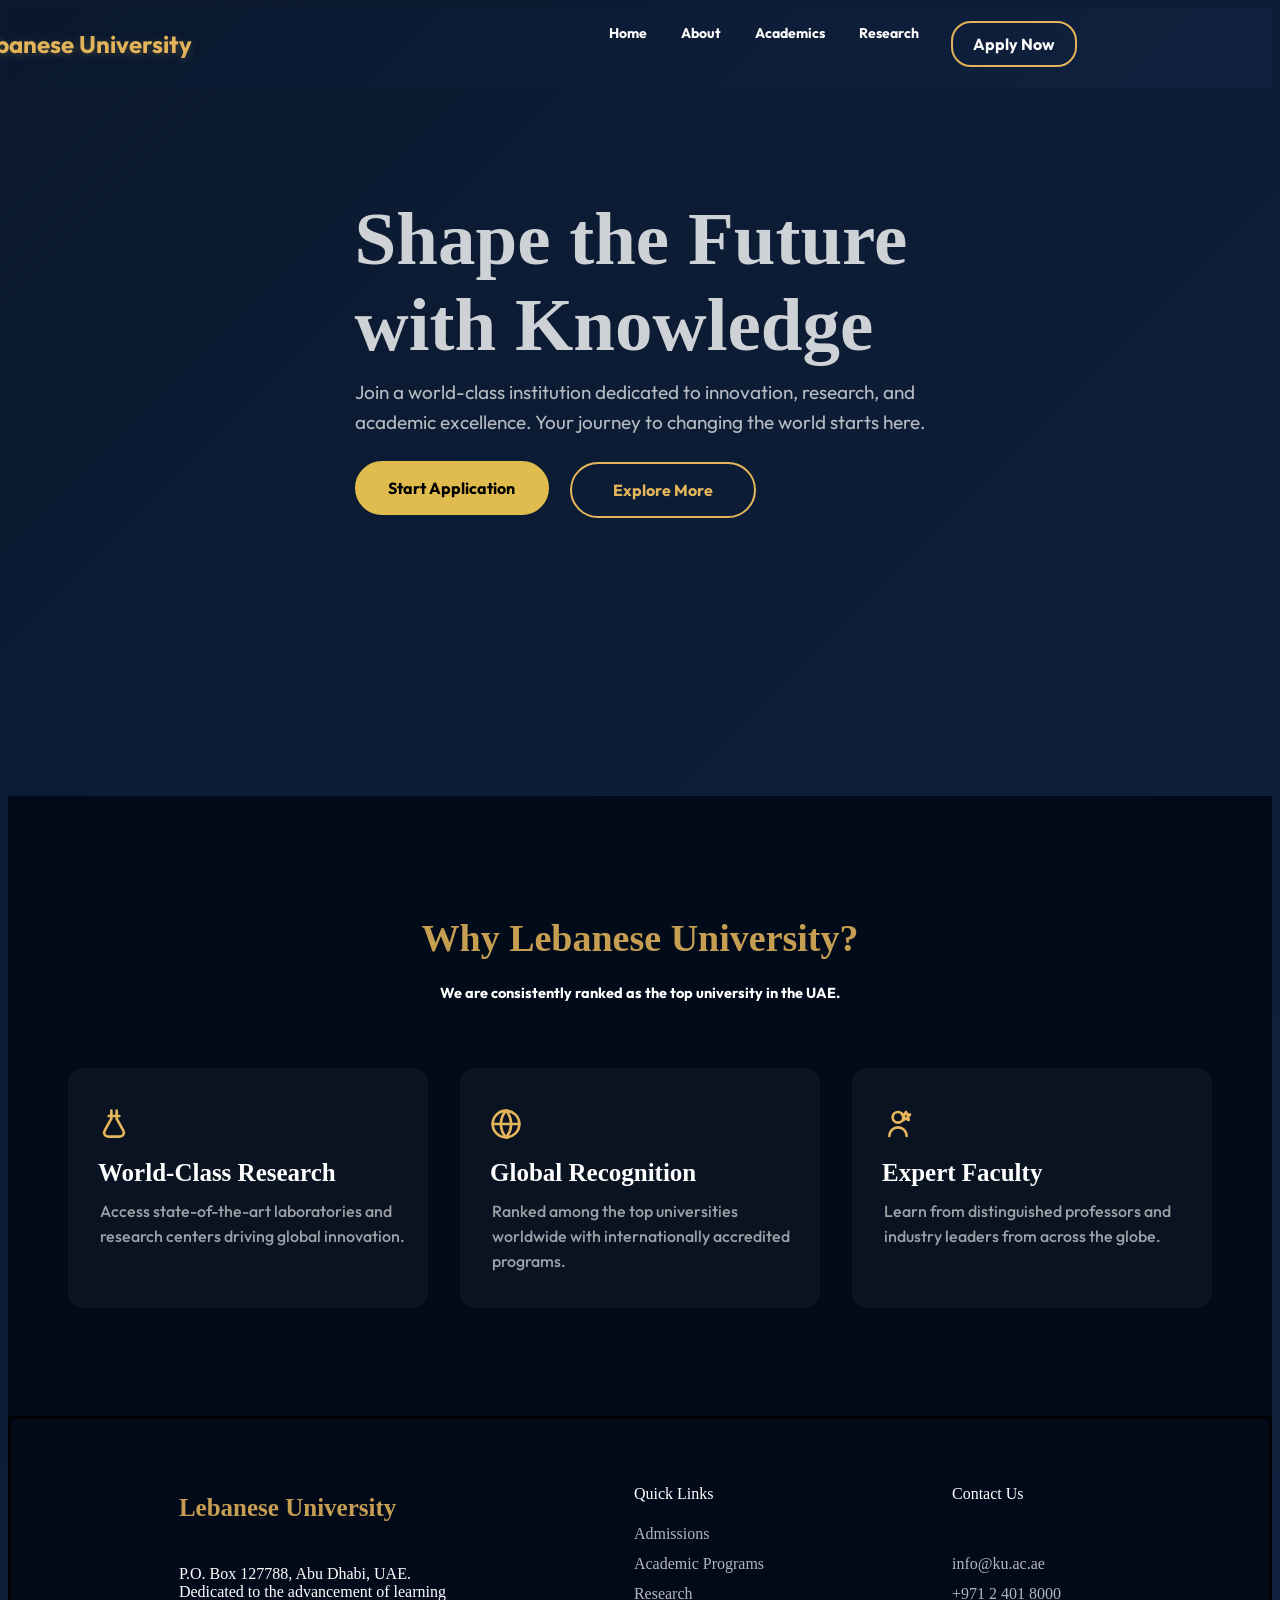
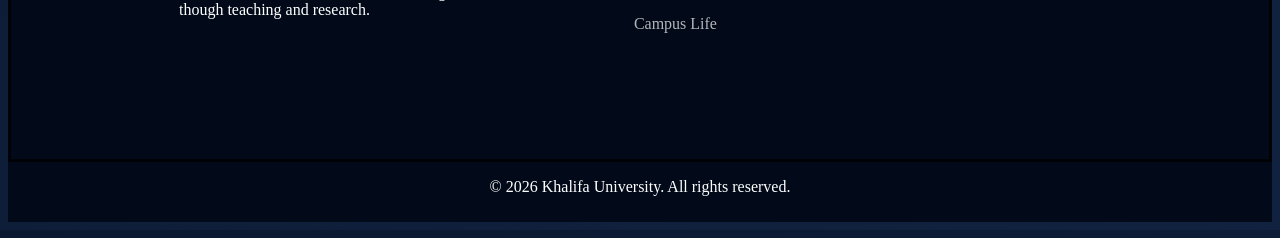
<file: index.html>
<!DOCTYPE html>
<html lang="en">

<head>
    <link href="https://fonts.googleapis.com/css2?family=Outfit:wght@400;500;600;700&display=swap" rel="stylesheet">
    <meta charset="UTF-8">
    <meta name="viewport" content="width=device-width, initial-scale=1.0">
    <link rel="stylesheet" href="style.css">
    <title>Lebanese University | Home</title>
</head>

<body>
    <!-- Header -->
    <header>
        <img src="logo.png" alt="Lebanese University Logo" width="60" height="50">
        <h2 class="university-name">Lebanese University</h2>
        <a href="#" class="nav-link">Home</a>
        <a href="#University" class="nav-link">About</a>
        <a href="#" class="nav-link">Academics</a>
        <a href="#" class="nav-link">Research</a>
        <a href="apply.html" class="apply">Apply Now</a>
    </header>
    <!-- Hero Section -->
    <div class="hero">
        <p class="hero-title">
            Shape the Future
            with Knowledge
        </p>
        <p class="hero-description">
            Join a world-class institution dedicated to innovation, research, and
            academic excellence. Your journey to changing the world starts here.
        </p>
        <a href="apply.html" class="apply-button">Start Application</a>
        <a href="#" class="explore-button">Explore More</a>
    </div>
    <!-- About Section -->
    <section id="University">
        <p class="section-title">Why Lebanese University?</p>
        <p class="section-subtitle">We are consistently ranked as the top university in the UAE.</p>
        <div class="cards-container">
            <div class="feature-card">
                <svg width="32" height="32" viewBox="0 0 24 24" fill="none" stroke="#E6B65C" stroke-width="2"
                    stroke-linecap="round" stroke-linejoin="round">
                    <path d="M10 2v6l-5 9a3 3 0 0 0 2.6 4.5h8.8A3 3 0 0 0 19 17l-5-9V2" />
                    <path d="M8 6h8" />
                </svg>
                <P class="card-title">World-Class Research</P>
                <p class="card-description">
                    Access state-of-the-art laboratories and
                    research centers driving global innovation.
                </p>
            </div>
            <div class="feature-card">
                <svg width="32" height="32" viewBox="0 0 24 24" fill="none" stroke="#E6B65C" stroke-width="2"
                    stroke-linecap="round" stroke-linejoin="round">
                    <circle cx="12" cy="12" r="10" />
                    <line x1="2" y1="12" x2="22" y2="12" />
                    <path d="M12 2a15 15 0 0 1 0 20" />
                    <path d="M12 2a15 15 0 0 0 0 20" />
                </svg>
                <p class="card-title">Global Recognition</p>
                <p class="card-description">
                    Ranked among the top universities
                    worldwide with internationally accredited
                    programs.
                </p>
            </div>
            <div class="feature-card">
                <svg width="32" height="32" viewBox="0 0 24 24" fill="none" stroke="#E6B65C" stroke-width="2"
                    stroke-linecap="round" stroke-linejoin="round">
                    <circle cx="12" cy="7" r="4" />
                    <path d="M5.5 21a6.5 6.5 0 0 1 13 0" />
                    <polygon points="18 3 19 5 21 5 19.5 6.5 20 9 18 7.8 16 9 16.5 6.5 15 5 17 5" />
                </svg>
                <p class="card-title">Expert Faculty</p>
                <p class="card-description">
                    Learn from distinguished professors and
                    industry leaders from across the globe.
                </p>
            </div>
        </div>
    </section>
    <!-- Footer -->
    <footer>
        <div class="footer-column">
            <p class="footer-title">Lebanese University</p>
            <p class="footer-description">
                P.O. Box 127788, Abu Dhabi, UAE.
                Dedicated to the advancement of learning
                though teaching and research.
            </p>
        </div>
        <div class="footer-column">
            <p class="footer-heading">Quick Links</p>
            <p class="footer22">
                <a class="footer-link">Admissions</a>
                <br>
                <a class="footer-link">Academic Programs</a>
                <br>
                <a class="footer-link">Research</a>
                <br>
                <a class="footer-link">Campus Life</a>
            </p>
        </div>
        <div class="footer-column">
            <p class="contact-title">Contact Us</p>
            <p class="contact-info">
                info@ku.ac.ae
                +971 2 401 8000
            </p>
        </div>
    </footer>
    <span class="copyright">
        <p>© 2026 Khalifa University. All rights reserved.</p>
    </span>
</body>

</html>
</file>
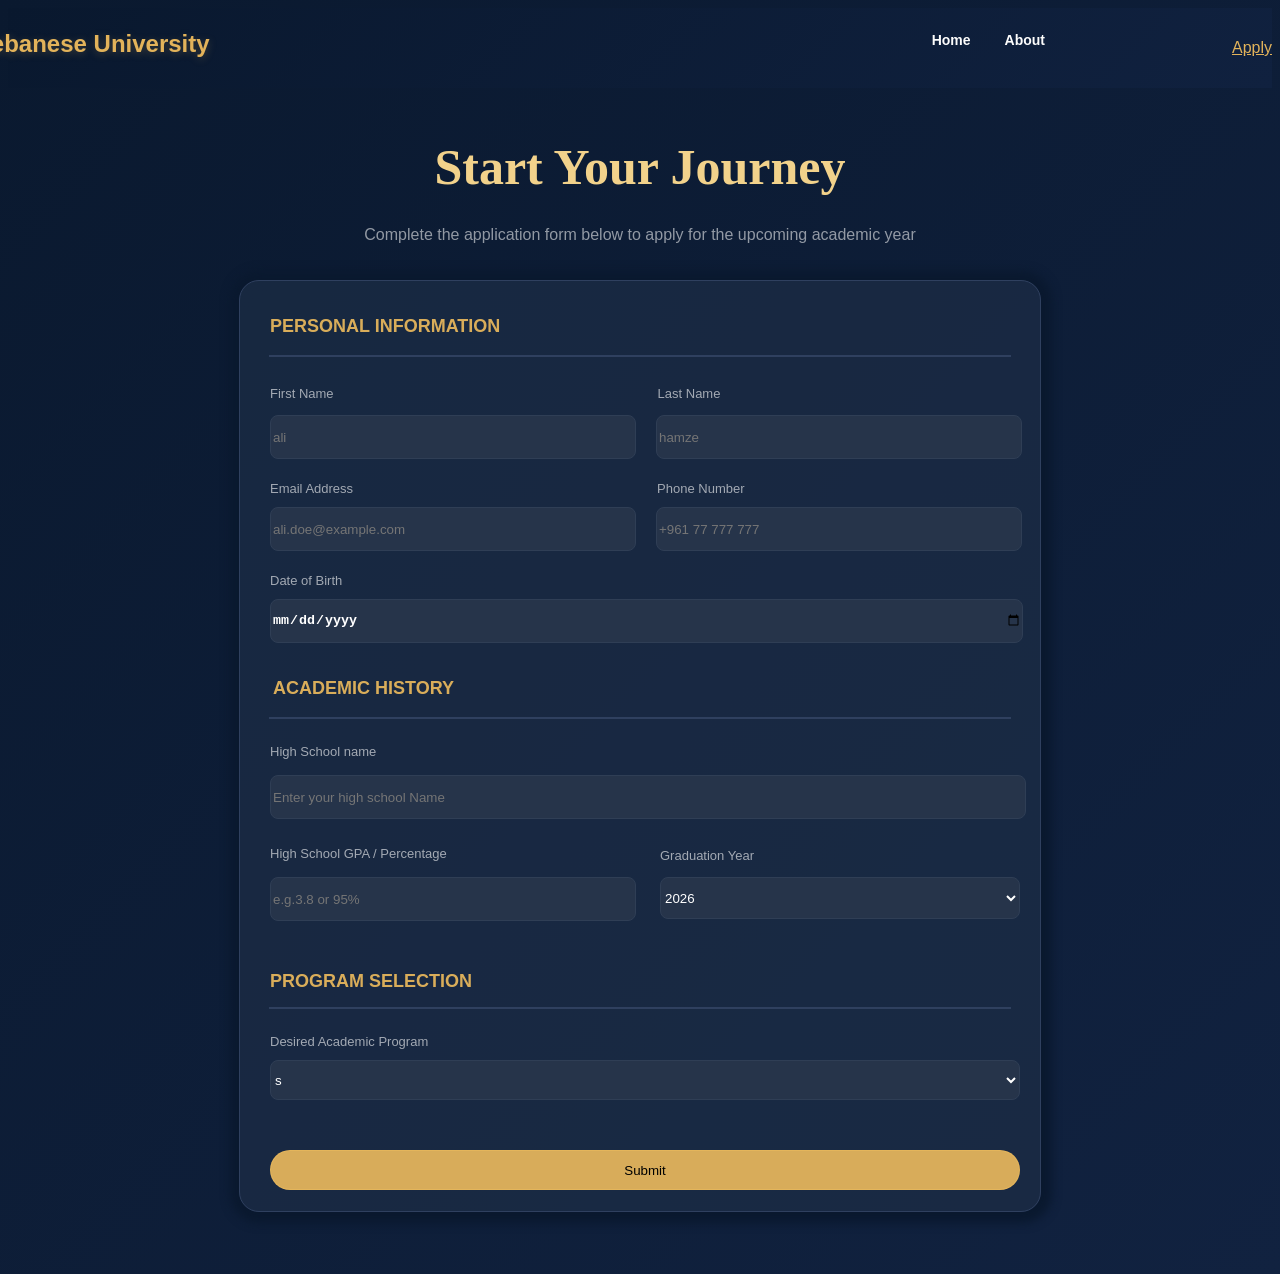
<file: apply.html>
<!DOCTYPE html>
<html lang="en">

<head>
    <meta charset="UTF-8">
    <meta name="viewport" content="width=device-width, initial-scale=1.0">
    <title>Lebanese University</title>
    <link rel="stylesheet" href="apply.css">
</head>

<body>
   
    <header>
        <img src="logo.png" alt="logo" width="60" height="50">
        <h2 class="university-name">Lebanese University</h2>
        <a href="HTML2.html" class="nav-link">Home</a>
        <a href="#University" class="nav-link">About</a>
        <a href="" class="apply-link">Apply</a>
    </header>
    <div>
        <p class="hero-title">Start Your Journey</p>
        <p class="hero-description">Complete the application form below to apply for the upcoming academic year</p>
    </div>
    
    <form action="#" method="post">
        
        <section class="form-section">
            <p class="Information">Personal Information</p>
            <hr>
            <label class="first-name-label" for="name">First Name</label>
            <label class="last-name-label" for="name2">Last Name</label>
            <br>
            <input class="first-name-input" type="text" id="name" placeholder="ali" required>
            <input class="last-name-input" type="text" id="name2" placeholder="hamze" required>
            <br>
            <label class="email-label" for="email">Email Address</label>
            <label class="phone-label" for="r">Phone Number</label>
            <br>
            <input class="email-input" type="email" id="email" placeholder="ali.doe@example.com" required>
            <input class="phone-input" type="tel" id="r" placeholder="+961 77 777 777" required>
            <br>
            <label class="date-label" for="date">Date of Birth</label>
            <br>
            <input class="date-input" type="date" id="date" required>
            <br>
            <p class="academic-title">Academic History</p>
            <hr class="hr">
            <br>
            <label class="school-label" for="Schoolname">High School name</label>
            <br>
            <input class="school-input" type="text" id="Schoolname" placeholder="Enter your high school Name">
            <br>
            <label class="gpa-label" for="gpa">High School GPA / Percentage</label>
            <br>
            <input class="gpa-input" type="text" id="gpa" placeholder="e.g.3.8 or 95%">
            <br>
            <label class="year-label" for="year">Graduation Year</label>
            <br>
            <select class="year-select" id="year">
                <optgroup name="year" label="select year">
                    <option value="2026">2026</option>
                    <option value="2027">2027</option>
                </optgroup>
            </select>
            <br>
            <label class="program-title" for="selection">Program Selection</label>
            <br>
            <hr class="hr1">
            <br>
            <label class="program-label" for="selection">Desired Academic Program</label>
            <br>
            <select class="program-select" name="selection" id="selection">
                <optgroup label="select a program">
                    <option value="">s</option>
                    <option value="">s</option>
                </optgroup>
            </select>
            <br>
            <input type="submit" class="submit-button">
        </section>
        <p class="ff"></p>
    </form>
</body>

</html>
</file>
<file: style.css>
body {
    background-image: linear-gradient(135deg, #0A192F 0%, #112240 100%);

}

header a {
    color: white;
    text-decoration: none;
    margin: 5px;

}

header {
    height: 80px;
    display: flex;
    flex-direction: row;
    flex-wrap: wrap;
    justify-content: flex-end;
    align-items: center;
    position: sticky;
    top: 0;
    background-image: linear-gradient(135deg, #0A192F 0%, #112240 100%);
    z-index: 100;
    opacity: 0.989;
}

.university-name {
    color: #E6B65C;
    text-shadow: 0 2px 8px rgba(230, 182, 92, 0.25);
    font-weight: 700;
    font-family: 'Outfit', sans-serif;
}

header img,
header .university-name {
    position: relative;
    left: -600px;
    top: -4px;
}

header .apply {
    font-family: 'Outfit', sans-serif;
    border: solid 2px #E6B65C;
    border-radius: 20px;
    text-align: center;
    padding: 11px;
    width: 100px;
    position: relative;
    right: 190px;
    top: -4px;
    font-weight: bold;
    transition: 0.2s linear;
}

header .nav-link {
    position: relative;
    margin-right: 17px;
    margin-left: 17px;
    margin-bottom: 10px;
    top: -13px;
    right: 200px;
    font-weight: bold;
    font-size: 14px;
    font-family: 'Outfit', sans-serif;

}

.apply:hover {
    border: solid 2px white;
    box-shadow: 1px 1px 10px 20px rgba(128, 128, 128, 0.185) inset;
}



.nav-link::after {
    content: "";
    position: absolute;
    width: 0;
    height: 2px;
    bottom: -5px;
    left: 0;
    background-color: #E6B65C;
    transition: width 0.3s ease-in-out;
}

.nav-link:hover::after {
    width: 100%;
}

.hero .hero-title {
    color: white;
    font-weight: 550;
    font-size: 75px;
    position: relative;
    top: -65px;
    opacity: 0.8;
}

.hero .hero-description {
    color: white;
    font-family: 'Outfit', sans-serif;
    opacity: 0.7;
    position: relative;
    top: -180px;
    line-height: 30px;
    font-size: 19px;
}

.hero .explore-button {
    font-family: 'Outfit', sans-serif;
    border: solid 2px #E6B65C;
    border-radius: 28px;
    text-align: center;
    padding: 16px;
    width: 150px;
    font-weight: bold;
    transition: 0.2s linear;
    text-decoration: none;
    color: #E6B65C;
    position: relative;
    right: -215px;
    top: -228px;
}

.explore-button:hover{
    border: solid 2px white;
    box-shadow: 1px 1px 10px 25px rgba(128, 128, 128, 0.185) inset;
    color: white;
}

.hero .apply-button {
    border: solid 2px rgb(224, 188, 78);
    border-radius: 28px;
    background-color: rgb(224, 188, 78);
    width: 160px;
    text-decoration: none;
    text-align: center;
    padding: 15px;
    position: relative;
    top: -175px;
    color: black;
    font-family: 'Outfit', sans-serif;
    font-weight: bold;
    transition: 0.2s linear;
}

.apply-button:hover {
    position: relative;
    top: -178px;
    box-shadow: 1px 2px 10px 2px rgb(224, 188, 78);
}

.hero {
    color: white;
    height: 670px;
    white-space: pre-line;
    display: flex;
    flex-direction: column;
    flex-wrap: wrap;
    justify-content: center;
    align-content: center;
    animation-name: hero-animation;
    animation-duration: 2s;
}

@keyframes hero-animation {
    0% {
        opacity: 0;
        position: relative;
        top: 50px;
    }

    100% {
        opacity: 1;
        position: relative;
        top: 0;
    }
}

section {
    background-color: #020B1A;
    height: 620px;
}

section .section-title {
    color: #e6b65cdc;
    font-weight: 550;
    font-size: 38px;
    text-align: center;
    position: relative;
    top: 120px;
    animation-name: section-title-animation;
    animation-duration: 2s;
}

section .section-subtitle {
    color: white;
    font-family: 'Outfit', sans-serif;
    text-align: center;
    font-weight: bold;
    font-size: 14.5px;
    position: relative;
    top: 105px;
    animation-name: section-subtitle-animation;
    animation-duration: 2s;
}

section .cards-container {
    display: flex;
    flex-direction: row;
    flex-wrap: wrap;
    justify-content: center;
    position: relative;
    top: 140px;
    animation-name: animation;
    animation-duration: 2s;
}

.feature-card {
    border: solid 1px #020B1A;
    width: 360px;
    height: 240px;
    border-radius: 15px;
    background-color: rgba(255, 255, 255, 0.03);
    color: white;
    font-size: 25px;
    margin: 15px;
    transition: 0.1s linear;
}

.feature-card:hover {
    border: solid 1px #e6b65cdc;
}

.card-title {
    font-weight: 600;
    position: relative;
    left: 30px;
    top: 28px;
}

.card-description {
    font-family: 'Outfit', sans-serif;
    font-weight: 500;
    font-size: medium;
    white-space: pre-line;
    opacity: 0.6;
    line-height: 25px;
    position: relative;
    top: -10px;
    left: 32px;
}

.feature-card svg {
    position: relative;
    left: 30px;
    top: 40px;
}

@keyframes animation {
    0% {
        opacity: 0;
        position: relative;
        top: 170px;
    }

    100% {
        opacity: 1;
        position: relative;
        top: 140px;
    }
}

@keyframes section-title-animation {
    0% {
        opacity: 0;
        position: relative;
        top: 150px;
    }

    100% {
        opacity: 1;
        position: relative;
        top: 120px;
    }
}

@keyframes section-subtitle-animation {
    0% {
        opacity: 0;
        position: relative;
        top: 135px;
    }

    100% {
        opacity: 1;
        position: relative;
        top: 105px;
    }
}

footer {
    background-color: #020A1A;
    border: solid 3px rgba(0, 0, 0, 0.755);
    height: 340px;
    display: flex;
    flex-direction: row;
    flex-wrap: wrap;
    justify-content: space-evenly;
}

.footer-title {
    color: #e6b65cdc;
    font-weight: bold;
    font-size: 25px;
}

.footer-description {
    color: white;
    white-space: pre-line;
}

.footer-heading {
    color: white;
}

.footer-link {
    color: white;
    opacity: 0.7;
    white-space: pre-line;
    line-height: 30px;
    transition: 0.1s linear;
}

.contact-title {
    color: white;
}

.contact-info {
    color: white;
    opacity: 0.7;
    white-space: pre-line;
    line-height: 30px;
    transition: 0.3s linear;
}

.footer-link:hover {
    color: #e6b65cdc;
}

.contact-info:hover {
    color: #e6b65cdc;
}

.footer-column {
    position: relative;
    top: 50px;
    left: -20px;
}

.copyright {
    background-color: #020A1A;
    height: 60px;
    display: flex;
}

.copyright p {
    color: white;
    margin: 0 auto;
    position: relative;
    top: 16px;
}
/* =====================
      Mobile Responsive
===================== */

@media (max-width: 768px) {

    /* Header */

    header {
        height: auto;
        min-height: 90px;
        justify-content: center;
        flex-direction: column;
        padding: 15px 0;
    }


    header img,
    header .university-name {
        position: static;
        margin: 5px;
        text-align: center;
    }


    header .nav-link {
        position: static;
        margin: 8px;
        top: 0;
        right: 0;
    }


    header .apply {
        position: static;
        margin: 10px;
    }



    /* Hero */

    .hero {
        height: auto;
        min-height: 550px;
        text-align: center;
        padding: 20px;
    }


    .hero-title {
        font-size: 40px;
        top: 0;
    }


    .hero-description {
        font-size: 16px;
        top: 0;
        line-height: 25px;
    }


    .explore-button,
    .apply-button {
        position: static !important;
        display: block;
        margin: 15px auto;
    }



    /* Features Section */

    section {
        height: auto;
        padding-bottom: 50px;
    }


    section .section-title {
        top: 40px;
        font-size: 30px;
    }


    section .section-subtitle {
        top: 50px;
        padding: 0 20px;
    }


    section .cards-container {
        top: 80px;
        flex-direction: column;
        align-items: center;
    }


    .feature-card {
        width: 85%;
        height: auto;
        min-height: 240px;
    }


    .card-title {
        left: 20px;
    }


    .card-description {
        left: 20px;
        padding-right: 20px;
    }


    .feature-card svg {
        left: 20px;
    }



    /* Footer */

    footer {
        height: auto;
        flex-direction: column;
        align-items: center;
        padding-bottom: 30px;
    }


    .footer-column {
        position: static;
        text-align: center;
        margin-top: 30px;
    }


    .copyright {
        height: 70px;
        justify-content: center;
    }


    .copyright p {
        position: static;
        text-align: center;
    }

}
</file>
<file: apply.css>
body {
    background: linear-gradient(135deg, #0A192F 0%, #112240 100%);
}

header {
    background: linear-gradient(135deg, #0A192F 0%, #112240 100%);
    height: 80px;
    z-index: 100;
    opacity: 0.989;
    display: flex;
    flex-wrap: wrap;
    justify-content: flex-end;
    align-items: center;
    font-family: 'Outfit', sans-serif;
    position: sticky;
    top: 0;
}

header .nav-link {
    text-decoration: none;
    color: white;
    position: relative;
    margin-right: 17px;
    margin-left: 17px;
    margin-bottom: 10px;
    top: -3px;
    right: 170px;
    font-weight: bold;
    font-size: 14px;
    font-family: 'Outfit', sans-serif;
}

header .university-name,
img {
    color: #E6B65C;
    text-shadow: 0 2px 8px rgba(230, 182, 92, 0.25);
    font-weight: 700;
    position: relative;
    left: -875px;
    top: -4px;
}

.apply-link {
    color: #E6B65C;
}

.nav-link::after,
.apply-link::after {
    content: "";
    position: absolute;
    width: 0;
    height: 1.5px;
    left: 0;
    bottom: -5px;
    background-color: #E6B65C;
    transition: width 0.3s ease-in-out;
}

.nav-link:hover::after,
.apply-link:hover::after {
    width: 100%;
}

.hero {
    animation-name: hero-animation;
    animation-duration: 1.5s;
}

.hero-title {
    color: #F2D28B;
    font-size: 50px;
    font-weight: 550;
    text-align: center;
}

.hero-description {
    color: white;
    font-family: 'Outfit', sans-serif;
    opacity: 0.55;
    text-align: center;
    font-size: 16px;
    position: relative;
    top: -20px;
}

@keyframes hero-animation {
    0% {
        opacity: 0;
        position: relative;
        top: 20px;
    }

    100% {
        opacity: 1;
        position: relative;
        top: 0;
    }
}

.form-section {
    background-color: #1c2d46b7;
    width: 800px;
    height: 930px;
    border-radius: 20px;
    margin: 0 auto;
    border: 1px solid #2F405F;
    box-shadow: 1px 1px 10px 10px #0A192F;
    animation-name: form-animation;
    animation-duration: 1.5s;
}

.form-section .section-title,
.Information,
.academic-title,
.program-title {
    color: #e6b65cef;
    font-size: 18px;
    font-family: 'Outfit', sans-serif;
    font-weight: 700;
    text-transform: uppercase;
    margin-left: 30px;
    margin-top: 35px;
}

.form-section hr {
    border: 0.1px solid #2F405F;
    width: 740px;
    margin: 0 auto;
}

.first-name-label,
.last-name-label,
.email-label,
.phone-label,
.date-label,
.school-label,
.gpa-label,
.year-label,
.program-label {
    color: white;
    opacity: 0.6;
    font-family: 'Outfit', sans-serif;
    font-size: 13px;
    font-weight: 100;
}

.first-name-label {
    position: relative;
    left: 30px;
    top: 27px;
}

.last-name-label {
    position: relative;
    left: 350px;
    top: 27px;
}

.first-name-input,
.last-name-input,
.email-input,
.phone-input,
.date-input,
.school-input,
.gpa-input,
.year-select,
.program-select {
    background-color: #26344A;
    border-radius: 8px;
    border: 1px solid #2F3E55;
    height: 40px;
    width: 360px;

}

.first-name-input {
    position: relative;
    left: 30px;
    top: 40px;
}

.last-name-input {
    position: relative;
    left: 46px;
    top: 40px;
}

input:focus {
    border: solid 0.1px #ffd900ac;
    outline: none;
    box-shadow: 0 0 2px 0.2px #FFD700;
}

.email-label{
    position: relative;
    left: 30px;
    top: 60px;
}

.phone-label {
    position: relative;
    left: 330px;
    top: 60px;
}

.email-input {
    position: relative;
    top: 70px;
    left: 30px;
}

.phone-input {
    position: relative;
    left: 46px;
    top: 70px;
}

.date-label {
    position: relative;
    top: 90px;
    left: 30px;
}

.date-input {
    position: relative;
    top: 100px;
    left: 30px;
    width: 750px;
    height: 42px;
    color: white;
    font-weight: bold;
}

@keyframes form-animation {
    0% {
        opacity: 0;
        position: relative;
        top: 20px;
    }

    100% {
        opacity: 1;
        position: relative;
        top: 0;
    }
}

.academic-title {
    position: relative;
    left: 3px;
    top: 100px;
}

.hr {
    position: relative;
    top: 100px;
}

.school-label {
    position: relative;
    left: 30px;
    top: 105px;
}

.school-input {
    position: relative;
    left: 30px;
    top: 120px;
    width: 750px;
}

.gpa-label {
    position: relative;
    left: 30px;
    top: 145px;
}

.gpa-input {
    position: relative;
    left: 30px;
    top: 160px;
}

.year-label {
    position: relative;
    left: 420px;
    top: 85px;
}

.year-select {
    position: relative;
    left: 420px;
    top: 98px;
    height: 42px;
    color: white;
}

.program-title {
    position: relative;
    top: 150px;
}

.hr1 {
    position: relative;
    top: 165px;
}

.program-select {
    position: relative;
    left: 30px;
    top: 180px;
    width: 750px;
    color: white;
}

.program-label {
    position: relative;
    left: 30px;
    top: 170px;
}

.submit-button {
    border: solid 1px #e6b65cef;
    width: 750px;
    height: 40px;
    border-radius: 20px;
    text-align: center;
    background-color: #e6b65cef;
    position: relative;
    left: 30px;
    top: 230px;
    transition: 0.3s linear;
}

.submit-button:hover {
    box-shadow: 0 0 10px 0.5px #e6b65cef;
    position: relative;
    top: 227px;
}

.ff {
    height: 30px;
}
@media (max-width: 768px) {

    header {
        justify-content: center;
    }


    header .university-name,
    header img {
        position: static;
    }


    header .nav-link,
    .apply-link {
        position: static;
        margin: 10px;
    }


    .hero-title {
        font-size: 35px;
    }


    .form-section {
        width: 90%;
        height: auto;
        padding-bottom: 40px;
    }


    .form-input,
    .year-select,
    .program-select,
    .date-input,
    .submit-button {
        width: 85%;
    }


    .first-name-label,
    .last-name-label,
    .email-label,
    .phone-label,
    .year-label {
        position: static;
        display: block;
        margin-left: 30px;
        margin-top: 20px;
    }


    .first-name-input,
    .last-name-input,
    .email-input,
    .phone-input,
    .school-input,
    .gpa-input,
    .year-select {
        position: static;
        margin-left: 30px;
        margin-top: 10px;
    }


}
</file>
